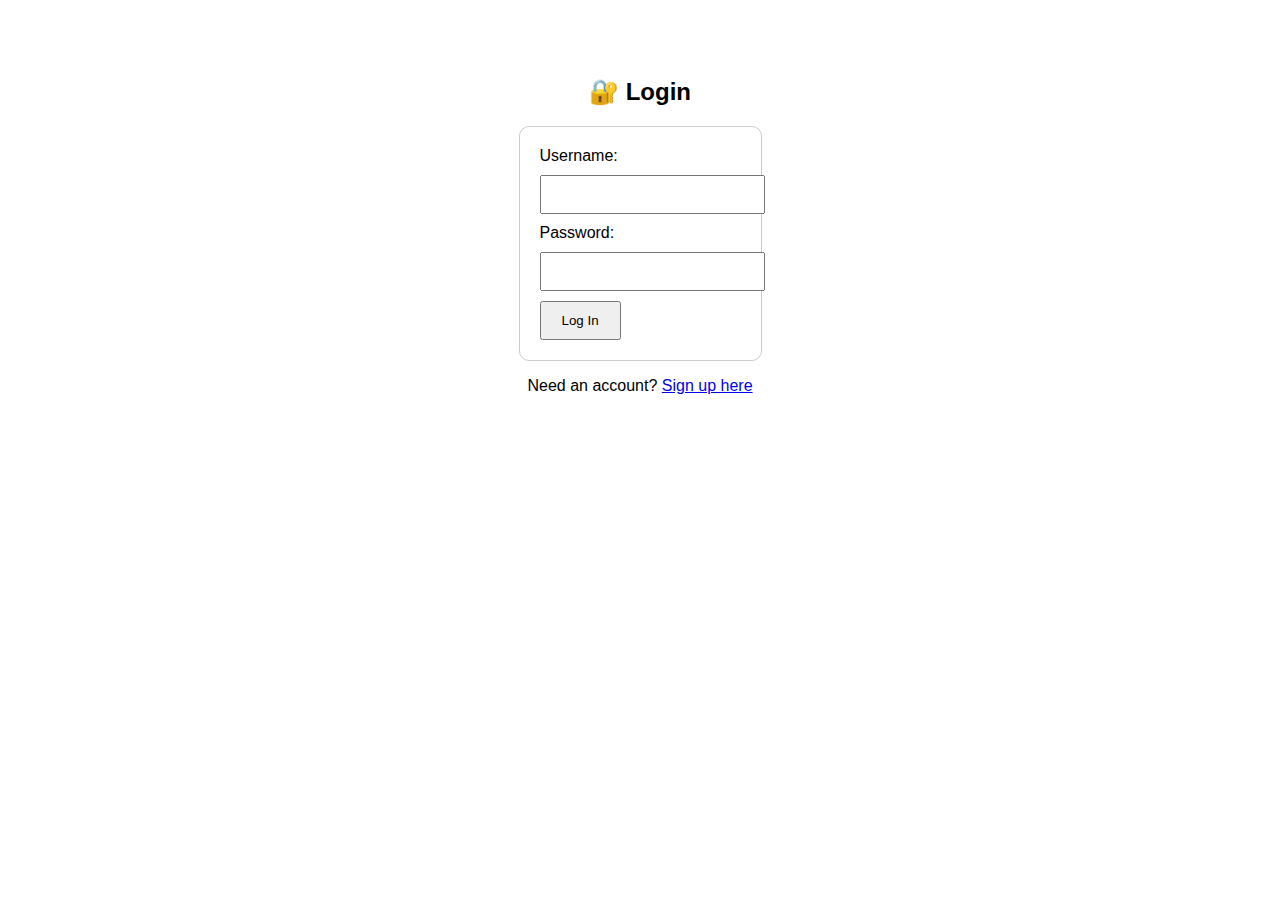
<file: templates/login.html>
<!DOCTYPE html>
<html lang="en">
<head>
  <meta charset="UTF-8">
  <title>Login</title>
  <style>
    body {
      font-family: Arial, sans-serif;
      text-align: center;
      padding: 50px;
    }

    form {
      display: inline-block;
      text-align: left;
      padding: 20px;
      border: 1px solid #ccc;
      border-radius: 10px;
    }

    input {
      display: block;
      margin: 10px 0;
      padding: 10px;
      width: 100%;
    }

    button {
      padding: 10px 20px;
    }
  </style>
</head>
<body>
  <h2>🔐 Login</h2>
  <form method="POST">
    <label>Username:</label>
    <input type="text" name="username" required>

    <label>Password:</label>
    <input type="password" name="password" required>

    <button type="submit">Log In</button>
  </form>
  <p>Need an account? <a href="/signup">Sign up here</a></p>
</body>
</html>
</file>
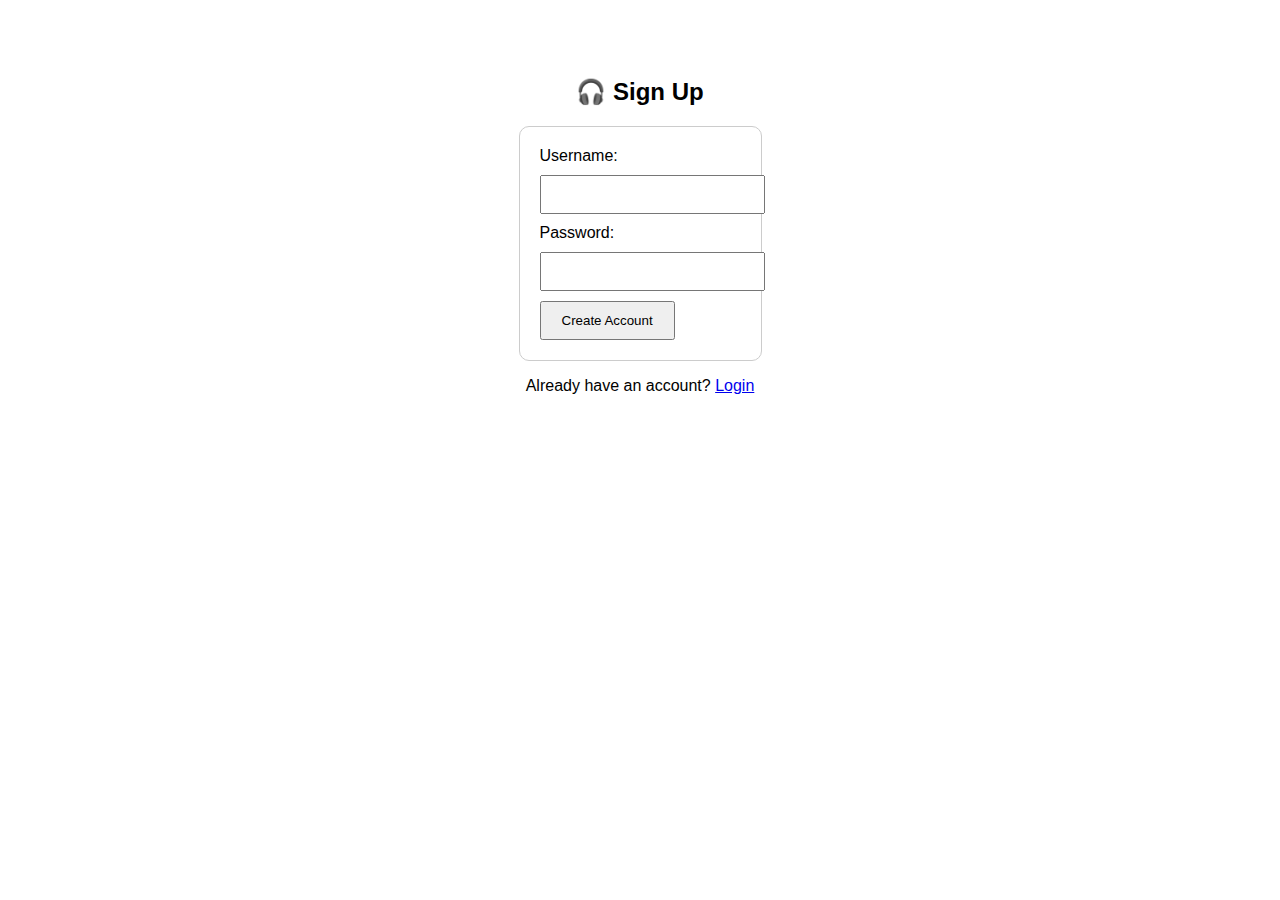
<file: templates/signup.html>
<!DOCTYPE html>
<html lang="en">
<head>
  <meta charset="UTF-8">
  <title>Sign Up</title>
  <style>
    body {
      font-family: Arial, sans-serif;
      text-align: center;
      padding: 50px;
    }

    form {
      display: inline-block;
      text-align: left;
      padding: 20px;
      border: 1px solid #ccc;
      border-radius: 10px;
    }

    input {
      display: block;
      margin: 10px 0;
      padding: 10px;
      width: 100%;
    }

    button {
      padding: 10px 20px;
    }
  </style>
</head>
<body>
  <h2>🎧 Sign Up</h2>
  <form method="POST">
    <label>Username:</label>
    <input type="text" name="username" required>

    <label>Password:</label>
    <input type="password" name="password" required>

    <button type="submit">Create Account</button>
  </form>
  <p>Already have an account? <a href="/login">Login</a></p>
</body>
</html>
</file>
